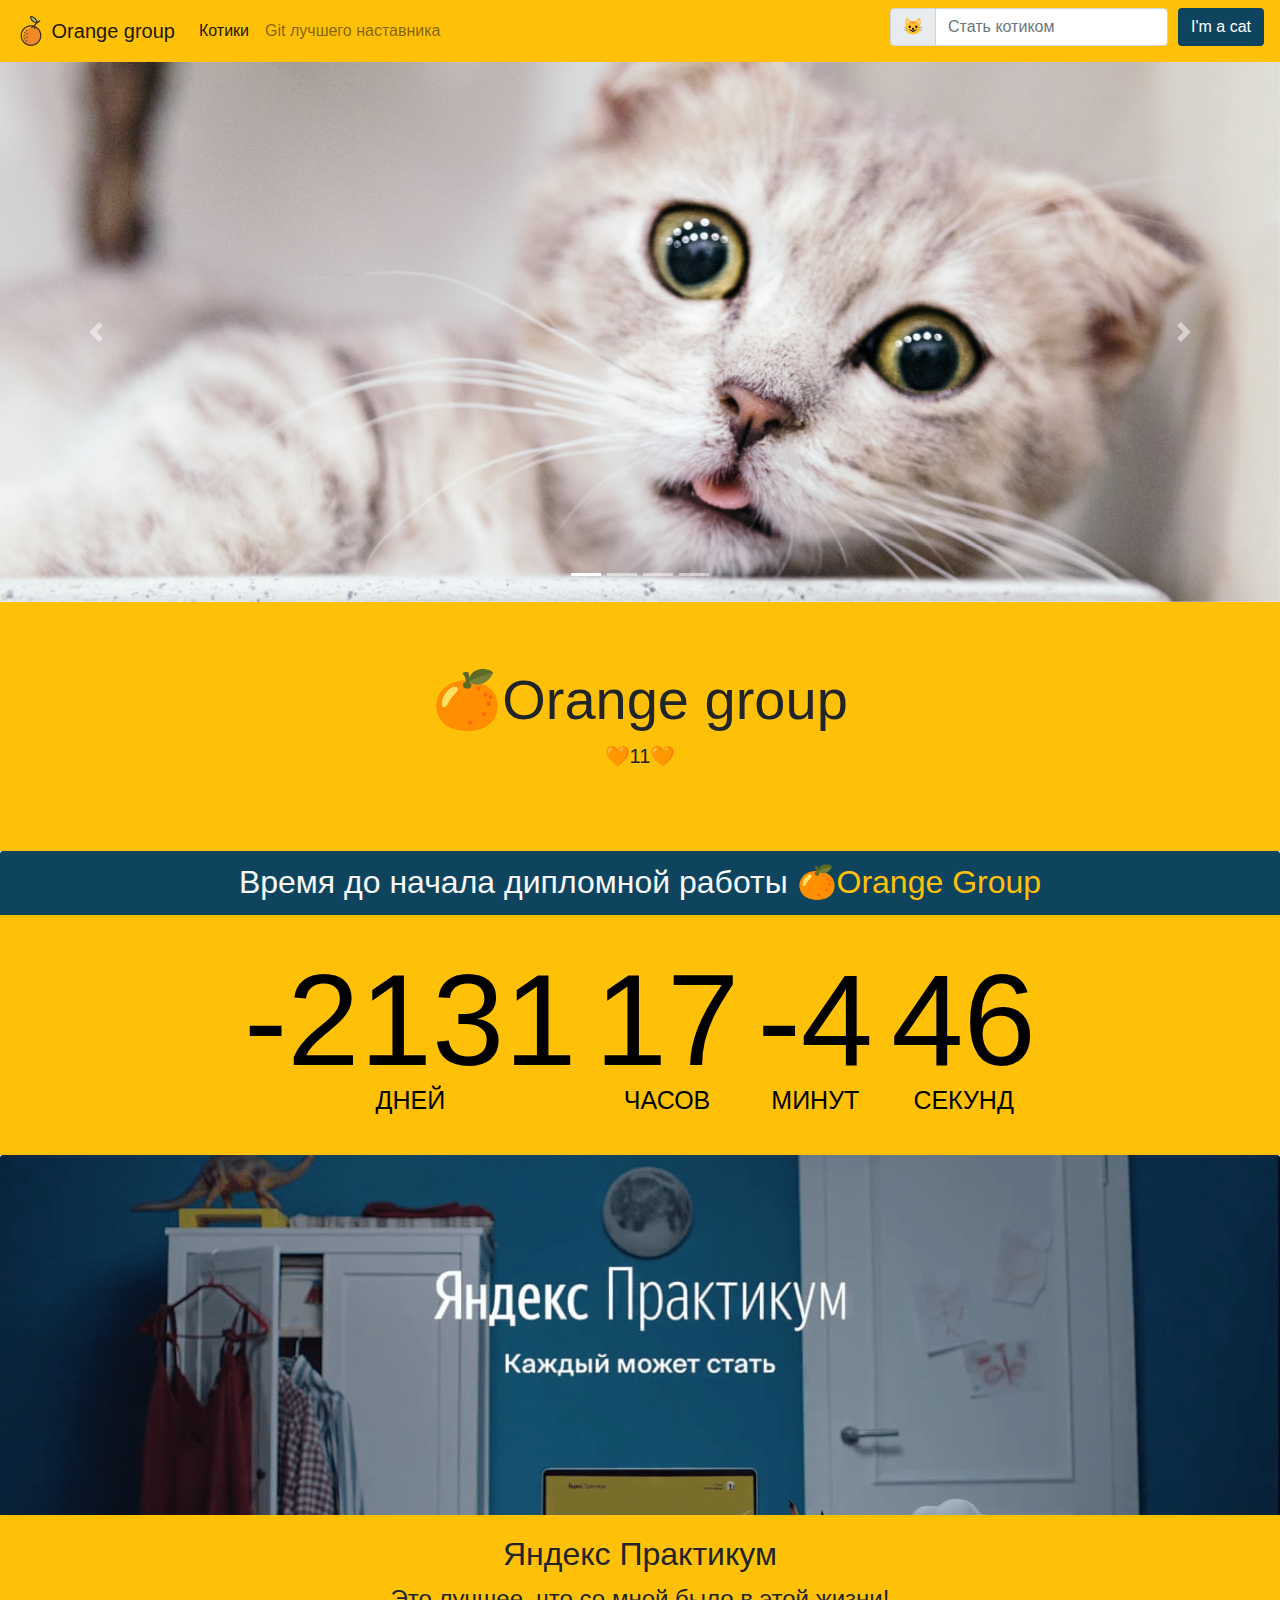
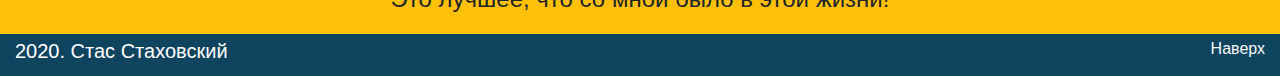
<file: bootstrap-example/index.html>
<!DOCTYPE html>
<html lang="en">
  <head>
    <meta charset="UTF-8" />
    <title>Bootstrap example</title>
    <link
      rel="stylesheet"
      href="https://stackpath.bootstrapcdn.com/bootstrap/4.4.1/css/bootstrap.min.css"
      integrity="sha384-Vkoo8x4CGsO3+Hhxv8T/Q5PaXtkKtu6ug5TOeNV6gBiFeWPGFN9MuhOf23Q9Ifjh"
      crossorigin="anonymous"
    />
    <link rel="stylesheet" href="./css/style.css" />
  </head>
  <body>
    <header class="header">
      <nav class="navbar navbar-expand-lg navbar-light bg-warning">
        <a class="navbar-brand" href="#">
          <img
            src="./images/orange.svg"
            width="30"
            height="30"
            class="d-inline-block align-top"
            alt=""
          />
          Orange group
        </a>
        <button
          class="navbar-toggler"
          type="button"
          data-toggle="collapse"
          data-target="#navbarSupportedContent"
          aria-controls="navbarSupportedContent"
          aria-expanded="false"
          aria-label="Toggle navigation"
        >
          <span class="navbar-toggler-icon"></span>
        </button>

        <div class="collapse navbar-collapse" id="navbarSupportedContent">
          <ul class="navbar-nav mr-auto">
            <li class="nav-item active">
              <a class="nav-link" href="#"
                >Котики <span class="sr-only">(current)</span></a
              >
            </li>
            <li class="nav-item">
              <a
                class="nav-link"
                href="https://github.com/vladbesson"
                target="_blank"
                >Git лучшего наставника</a
              >
            </li>
          </ul>

          <form>
            <div class="form-row align-items-center">
              <div class="col-auto">
                <label class="sr-only" for="inlineFormInputGroup"
                  >Username</label
                >
                <div class="input-group mb-2">
                  <div class="input-group-prepend">
                    <div class="input-group-text">😺</div>
                  </div>
                  <input
                    type="text"
                    class="form-control"
                    id="inlineFormInputGroup"
                    placeholder="Стать котиком"
                  />
                </div>
              </div>

              <div class="col-auto">
                <button type="submit" class="btn mb-2 bg-blue" data-toggle="tooltip" data-placement="bottom" title="Нажми на кнопку, чтобы стать котиком">
                  I'm a cat
                </button>
              </div>
            </div>
          </form>
        </div>
      </nav>
    </header>

    <main class="main">
      <section class="kotiki" id="kotiki">
        <div
          id="carouselExampleIndicators"
          class="carousel slide carousel-fade"
          data-ride="carousel"
        >
          <ol class="carousel-indicators">
            <li
              data-target="#carouselExampleIndicators"
              data-slide-to="0"
              class="active"
            ></li>
            <li data-target="#carouselExampleIndicators" data-slide-to="1"></li>
            <li data-target="#carouselExampleIndicators" data-slide-to="2"></li>
            <li data-target="#carouselExampleIndicators" data-slide-to="3"></li>
          </ol>
          <div class="carousel-inner">
            <div class="carousel-item active">
              <img src="./images/image3.jpg" class="d-block w-100" alt="..." />
            </div>
            <div class="carousel-item">
              <img src="./images/image4.jpg" class="d-block w-100" alt="..." />
            </div>
            <div class="carousel-item">
              <img src="./images/image5.jpg" class="d-block w-100" alt="..." />
            </div>
            <div class="carousel-item">
              <img src="./images/image6.jpg" class="d-block w-100" alt="..." />
            </div>
          </div>
          <a
            class="carousel-control-prev"
            href="#carouselExampleIndicators"
            role="button"
            data-slide="prev"
          >
            <span class="carousel-control-prev-icon" aria-hidden="true"></span>
            <span class="sr-only">Previous</span>
          </a>
          <a
            class="carousel-control-next"
            href="#carouselExampleIndicators"
            role="button"
            data-slide="next"
          >
            <span class="carousel-control-next-icon" aria-hidden="true"></span>
            <span class="sr-only">Next</span>
          </a>
        </div>
      </section>

      <section class="Jumbotron-section">
        <div class="jumbotron jumbotron-fluid bg-warning">
          <div class="container">
            <h1 class="display-4 ">🍊Orange group</h1>

            <p class="lead">🧡11🧡</p>
          </div>
        </div>
      </section>

      <section class="cards">
        <div class="text-center">
          <h2 class="card-header bg-black text-light">
            Время до начала дипломной работы <span class="text-warning">🍊Orange Group</span>
          </h2>
        
        </div>
        <div class="timer__container bg-warning">
          <div class="timer ">
            <div class="timer__cell">
              <h2 class="timer__heading">дней</h2>
              <p class="timer__number timer__number_days">20</p>
            </div>
            
            <div class="timer__cell">
              <h2 class="timer__heading">часов</h2>
              <p class="timer__number timer__number_hours">03</p>
            </div>
            
            <div class="timer__cell">
              <h2 class="timer__heading">минут</h2>
              <p class="timer__number timer__number_minutes">06</p>
            </div>
            
            <div class="timer__cell">
              <h2 class="timer__heading">секунд</h2>
              <p class="timer__number timer__number_seconds">52</p>
            </div>
          </div>
        </div>
        <script src="./js/index.js"></script>
      </section>

      <section class="YaPraktikum">
        <div class="cart">
          <img src="./images/s1200.png" class="card-img-top" alt="..." />
          <div class="card-body bg-warning">
            <h2 class="card-title">Яндекс Практикум</h2>
            <h4 class="card-text">
              Это лучшее, что со мной было в этой жизни!
            </h4>
          </div>
        </div>
      </section>
    </main>

    <footer class="footer">
      <h5>2020. Стас Стаховский</h5>
      <a href="#kotiki"><h6 class="text-light">Наверх</h6></a>
    </footer>

    <script
      src="https://code.jquery.com/jquery-3.4.1.slim.min.js"
      integrity="sha384-J6qa4849blE2+poT4WnyKhv5vZF5SrPo0iEjwBvKU7imGFAV0wwj1yYfoRSJoZ+n"
      crossorigin="anonymous"
    ></script>
    <script
      src="https://cdn.jsdelivr.net/npm/popper.js@1.16.0/dist/umd/popper.min.js"
      integrity="sha384-Q6E9RHvbIyZFJoft+2mJbHaEWldlvI9IOYy5n3zV9zzTtmI3UksdQRVvoxMfooAo"
      crossorigin="anonymous"
    ></script>
    <script
      src="https://stackpath.bootstrapcdn.com/bootstrap/4.4.1/js/bootstrap.min.js"
      integrity="sha384-wfSDF2E50Y2D1uUdj0O3uMBJnjuUD4Ih7YwaYd1iqfktj0Uod8GCExl3Og8ifwB6"
      crossorigin="anonymous"
    ></script>
  </body>
</html>
</file>
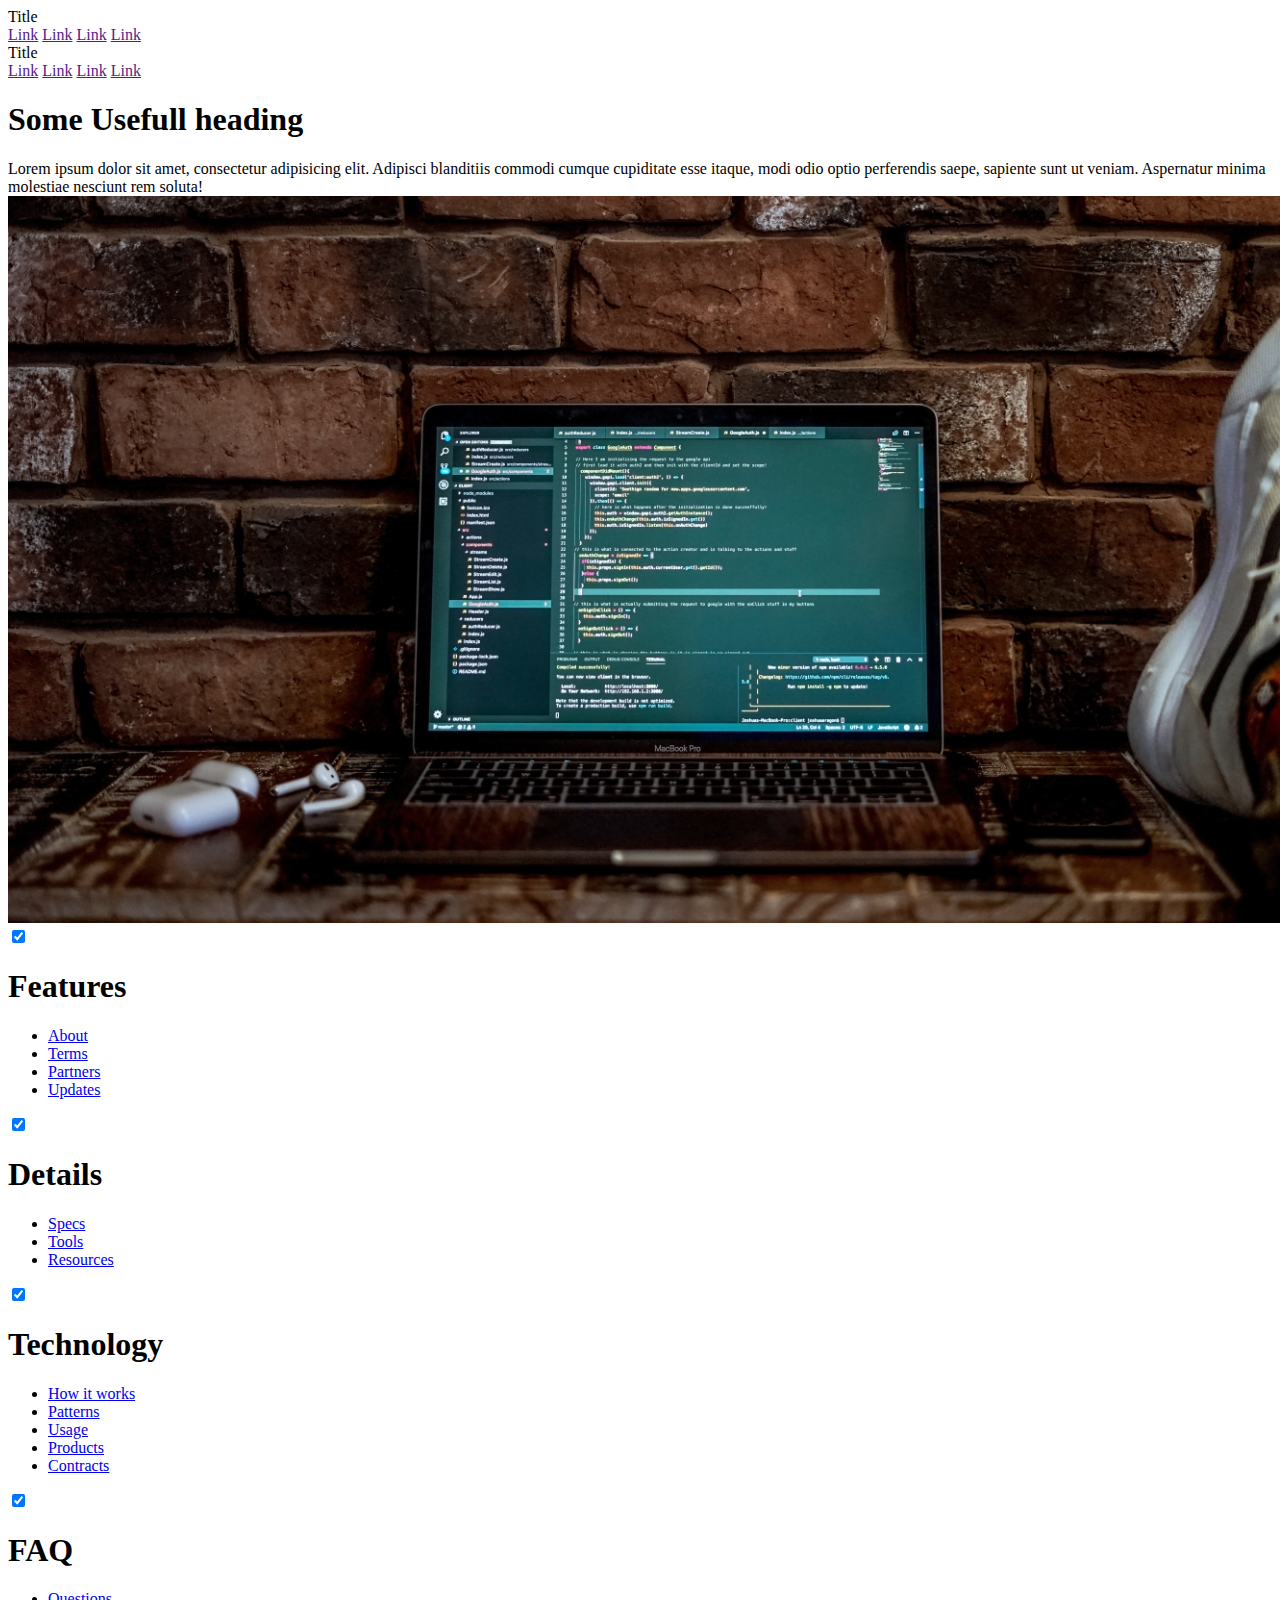
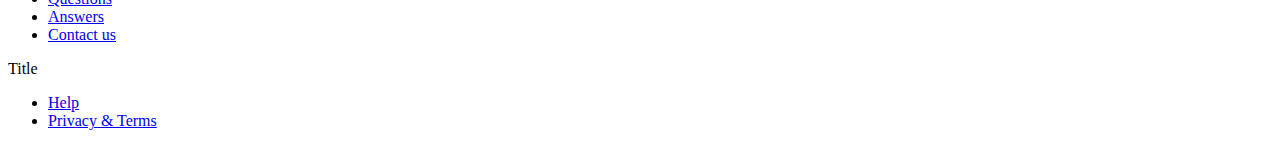
<file: material-design-lite-example/index.html>
<!DOCTYPE html>
<html lang="en">
<head>
  <meta charset="UTF-8">
  <title>Material design Lite example</title>

  <link rel="stylesheet" href="https://fonts.googleapis.com/icon?family=Material+Icons">
  <link rel="stylesheet" href="https://code.getmdl.io/1.3.0/material.indigo-pink.min.css">
  <script defer src="https://code.getmdl.io/1.3.0/material.min.js"></script>
</head>
<body>
  <!-- Always shows a header, even in smaller screens. -->
  <div class="mdl-layout mdl-js-layout mdl-layout--fixed-header">
    <header class="mdl-layout__header">
      <div class="mdl-layout__header-row">
        <!-- Title -->
        <span class="mdl-layout-title">Title</span>
        <!-- Add spacer, to align navigation to the right -->
        <div class="mdl-layout-spacer"></div>
        <!-- Navigation. We hide it in small screens. -->
        <nav class="mdl-navigation mdl-layout--large-screen-only">
          <a class="mdl-navigation__link" href="">Link</a>
          <a class="mdl-navigation__link" href="">Link</a>
          <a class="mdl-navigation__link" href="">Link</a>
          <a class="mdl-navigation__link" href="">Link</a>
        </nav>
      </div>
    </header>
    <div class="mdl-layout__drawer">
      <span class="mdl-layout-title">Title</span>
      <nav class="mdl-navigation">
        <a class="mdl-navigation__link" href="">Link</a>
        <a class="mdl-navigation__link" href="">Link</a>
        <a class="mdl-navigation__link" href="">Link</a>
        <a class="mdl-navigation__link" href="">Link</a>
      </nav>
    </div>
    <main class="mdl-layout__content">
      <div class="page-content">

        <div class="mdl-grid">
          <div class="mdl-cell mdl-cell--6-col">
            <h1>Some Usefull heading</h1>
            Lorem ipsum dolor sit amet, consectetur adipisicing elit. Adipisci blanditiis commodi cumque cupiditate esse itaque, modi odio optio perferendis saepe, sapiente sunt ut veniam. Aspernatur minima molestiae nesciunt rem soluta!
          </div>
          <div class="mdl-cell mdl-cell--6-col">
            <img src="images/image2.jpg">
          </div>
        </div>
      </div>
    </main>

    <footer class="mdl-mega-footer">
      <div class="mdl-mega-footer__middle-section">

        <div class="mdl-mega-footer__drop-down-section">
          <input class="mdl-mega-footer__heading-checkbox" type="checkbox" checked>
          <h1 class="mdl-mega-footer__heading">Features</h1>
          <ul class="mdl-mega-footer__link-list">
            <li><a href="#">About</a></li>
            <li><a href="#">Terms</a></li>
            <li><a href="#">Partners</a></li>
            <li><a href="#">Updates</a></li>
          </ul>
        </div>

        <div class="mdl-mega-footer__drop-down-section">
          <input class="mdl-mega-footer__heading-checkbox" type="checkbox" checked>
          <h1 class="mdl-mega-footer__heading">Details</h1>
          <ul class="mdl-mega-footer__link-list">
            <li><a href="#">Specs</a></li>
            <li><a href="#">Tools</a></li>
            <li><a href="#">Resources</a></li>
          </ul>
        </div>

        <div class="mdl-mega-footer__drop-down-section">
          <input class="mdl-mega-footer__heading-checkbox" type="checkbox" checked>
          <h1 class="mdl-mega-footer__heading">Technology</h1>
          <ul class="mdl-mega-footer__link-list">
            <li><a href="#">How it works</a></li>
            <li><a href="#">Patterns</a></li>
            <li><a href="#">Usage</a></li>
            <li><a href="#">Products</a></li>
            <li><a href="#">Contracts</a></li>
          </ul>
        </div>

        <div class="mdl-mega-footer__drop-down-section">
          <input class="mdl-mega-footer__heading-checkbox" type="checkbox" checked>
          <h1 class="mdl-mega-footer__heading">FAQ</h1>
          <ul class="mdl-mega-footer__link-list">
            <li><a href="#">Questions</a></li>
            <li><a href="#">Answers</a></li>
            <li><a href="#">Contact us</a></li>
          </ul>
        </div>

      </div>

      <div class="mdl-mega-footer__bottom-section">
        <div class="mdl-logo">Title</div>
        <ul class="mdl-mega-footer__link-list">
          <li><a href="#">Help</a></li>
          <li><a href="#">Privacy & Terms</a></li>
        </ul>
      </div>

    </footer>
  </div>

</body>
</html>
</file>
<file: bootstrap-example/css/style.css>
@import url(./timer/timer.css);

.footer {
  background: #0f445f;
  color: white;
  padding: 5px 15px;
  display: flex;
  justify-content: space-between;
}

.jumbotron {
  margin-bottom: 0;
}

.jumbotron .container,
.card .card-body {
  text-align: center;
}

.carousel-item img {
  object-fit: cover;
  height: 60vh;
}

.card {
  margin-bottom: 0 !important;
}

.cart img {
	height: 40vh;
	object-fit: cover;
}

.bg-black {
  background-color: #0f445f;
}

.bg-blue {
	background-color: #0f445f;
	color: white;
}

.card-body {
	text-align: center;
}
</file>
